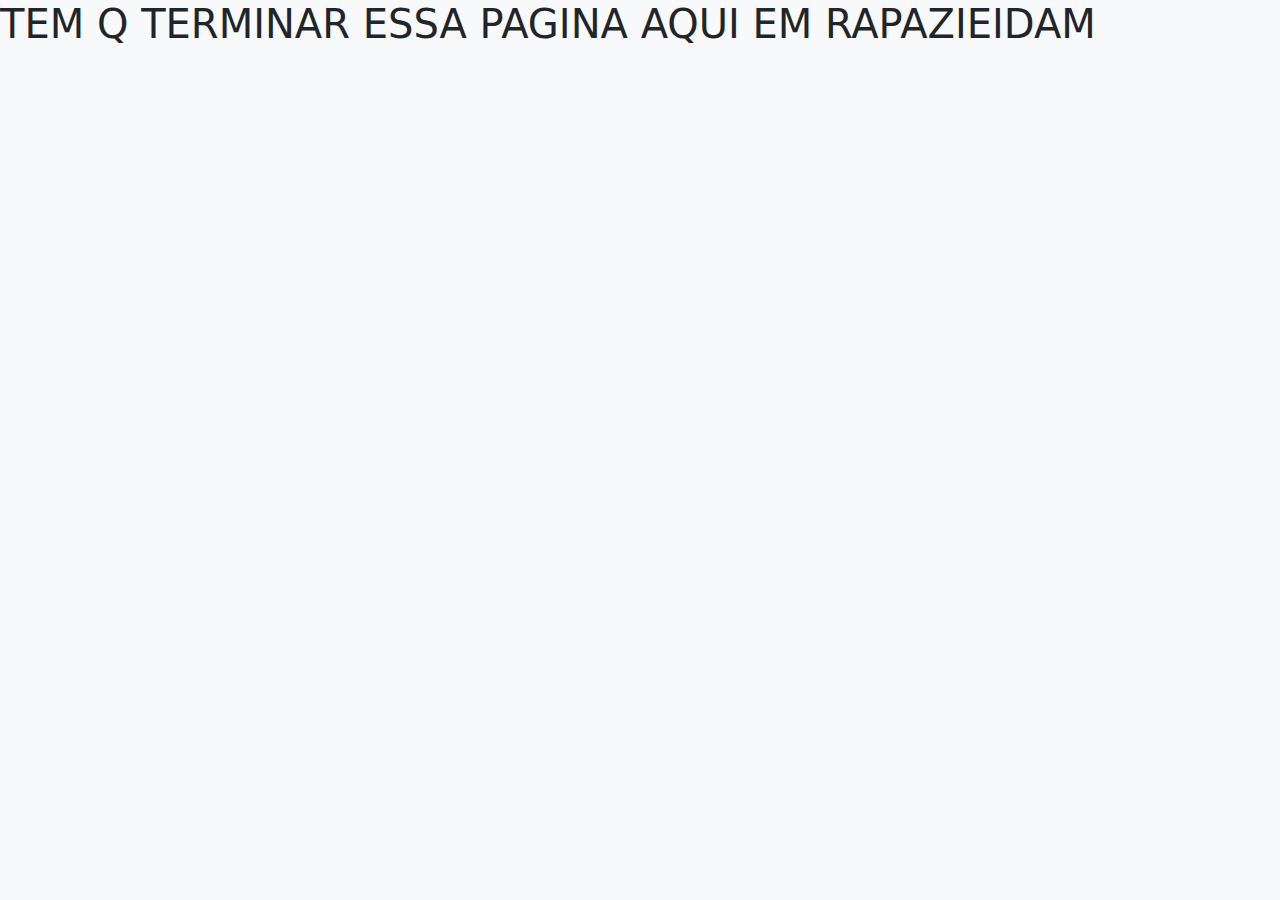
<file: index2.html>
<!DOCTYPE html>
<html lang="pt-br">

<head>
  <meta charset="utf-8">
  <link rel="icon" type="image/x-icon" href="/imagens/favicon.png">
  <link rel="stylesheet" href="/css/style.css">
  <link rel="stylesheet" href="/css/bootstrap.css">
  <script src="/js/bootstrap.js"> </script>
  <link href="https://fonts.googleapis.com/css2?family=Montserrat:wght@500;700&display=swap" rel="stylesheet">
  <title>Unigreen</title>
</head>
<body>
<h1>TEM Q TERMINAR ESSA PAGINA AQUI EM RAPAZIEIDAM</h1>

</body>
</html>
</file>
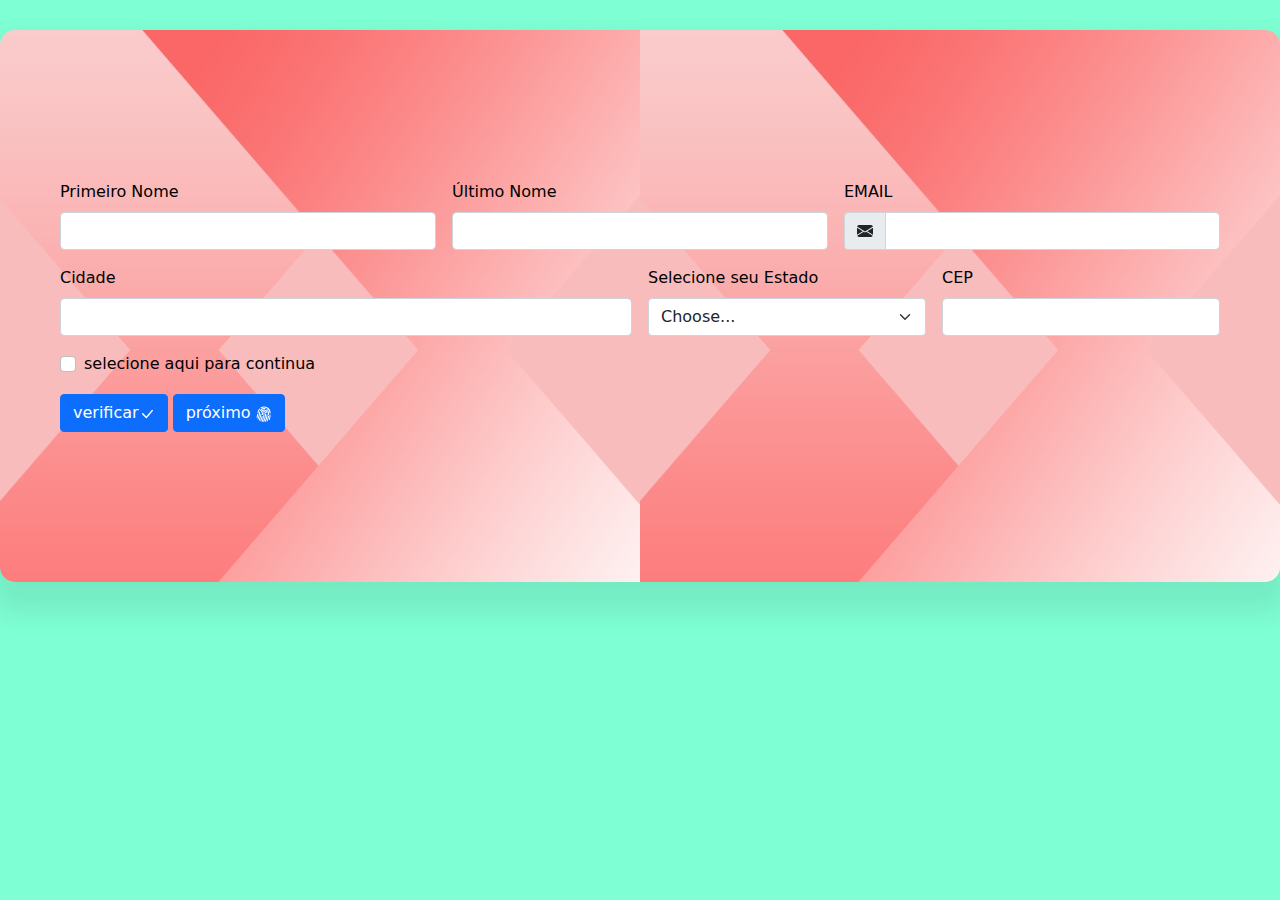
<file: paginas/index1.html>
<!DOCTYPE html>
<html lang="pt-br">

<head>
  <meta charset="utf-8">
  <link rel="icon" type="image/x-icon" href="/imagens/favicon.png">
  <link rel="stylesheet" href="/css/style.css">
  <link rel="stylesheet" href="/css/bootstrap.css">
  <script src="/js/bootstrap.js"> </script>
  <link href="https://fonts.googleapis.com/css2?family=Montserrat:wght@500;700&display=swap" rel="stylesheet">
  <title>Unigreen</title>
</head>
    <body id="b1">
        <div id="f2">
          <form class="row g-3 needs-validation" validate>
            <div class="col-md-4">
              <label for="validationCustom01" class="form-label">Primeiro Nome</label>
              <input type="text" class="form-control" id="validationCustom01" value="" required>
              <div class="valid-feedback">
                Looks good!
              </div>
            </div>
            <div class="col-md-4">
              <label for="validationCustom02" class="form-label">Último Nome</label>
              <input type="text" class="form-control" id="validationCustom02" value="" required>
              <div class="valid-feedback">
                Looks good!
              </div>
            </div>
            <div class="col-md-4">
              <label for="validationCustomUsername" class="form-label">EMAIL</label>
              <div class="input-group has-validation">
                <span class="input-group-text" id="inputGroupPrepend"><svg xmlns="http://www.w3.org/2000/svg" width="16" height="16" fill="currentColor" class="bi bi-envelope-fill" viewBox="0 0 16 16">
                  <path d="M.05 3.555A2 2 0 0 1 2 2h12a2 2 0 0 1 1.95 1.555L8 8.414.05 3.555ZM0 4.697v7.104l5.803-3.558L0 4.697ZM6.761 8.83l-6.57 4.027A2 2 0 0 0 2 14h12a2 2 0 0 0 1.808-1.144l-6.57-4.027L8 9.586l-1.239-.757Zm3.436-.586L16 11.801V4.697l-5.803 3.546Z"/>
                </svg></span>
                <input type="text" class="form-control" id="validationCustomUsername" aria-describedby="inputGroupPrepend" required>
                <div class="invalid-feedback">
                  Please choose a username.
                </div>
              </div>
            </div>
            <div class="col-md-6">
              <label for="validationCustom03" class="form-label">Cidade</label>
              <input type="text" class="form-control" id="validationCustom03" required>
              <div class="invalid-feedback">
                Please provide a valid city.
              </div>
            </div>
            <div class="col-md-3">
              <label for="validationCustom04" class="form-label">Selecione seu Estado</label>
              <select class="form-select" id="validationCustom04" required>
                <option selected disabled value="">Choose...</option>
                <option>AC</opton>
                  <option>AL</option>
                  <option>AP</option>       
                  <option>AM</option>
                  <option>BA</option>
                  <option>CE</option>
                  <option>ES</option>
                  <option>GO</option>
                  <option>MA</option>
                  <option>MT</option>
                  <option>MS</option>
                  <option>MG</option>
                  <option>PA</option>
                  <option>PB</option>
                  <option>PR</option>
                  <option>PE</option>
                  <option>PI</option>
                  <option>RJ</option>
                  <option>RN</option>
                  <option>RS</option>
                  <option>RO</option>
                  <option>RR</option>
                  <option>SC</option>
                  <option>SP</option>
                  <option>SE</option>
                  <option>TO</option>
                  <option>DF</option>
              </select>
              <div class="invalid-feedback">
                Please select a valid state.
              </div>
            </div>
            <div class="col-md-3">
              <label for="validationCustom05" class="form-label">CEP</label>
              <input type="text" class="form-control" id="validationCustom05" required>
              <div class="invalid-feedback">
                Please provide a valid zip.
              </div>
            </div>
            <div class="col-12">
              <div class="form-check">
                <input class="form-check-input" type="checkbox" value="" id="invalidCheck" required>
                <label class="form-check-label" for="invalidCheck">
                  selecione aqui para continua
                </label>
                <div class="invalid-feedback">
                  You must agree before submitting.
                </div>
              </div>
            </div>
            <div class="col-12">
              <button class="btn btn-primary" type="submit">verificar<svg xmlns="http://www.w3.org/2000/svg" width="16" height="16" fill="currentColor" class="bi bi-check-lg" viewBox="0 0 16 16">
                <path d="M12.736 3.97a.733.733 0 0 1 1.047 0c.286.289.29.756.01 1.05L7.88 12.01a.733.733 0 0 1-1.065.02L3.217 8.384a.757.757 0 0 1 0-1.06.733.733 0 0 1 1.047 0l3.052 3.093 5.4-6.425a.247.247 0 0 1 .02-.022Z"/>
              </svg></button>
              <a href="/index1.html" class="btn btn-primary" type="submit">próximo <svg xmlns="http://www.w3.org/2000/svg" width="16" height="16" fill="currentColor" class="bi bi-fingerprint" viewBox="0 0 16 16">
                <path d="M8.06 6.5a.5.5 0 0 1 .5.5v.776a11.5 11.5 0 0 1-.552 3.519l-1.331 4.14a.5.5 0 0 1-.952-.305l1.33-4.141a10.5 10.5 0 0 0 .504-3.213V7a.5.5 0 0 1 .5-.5Z"/>
                <path d="M6.06 7a2 2 0 1 1 4 0 .5.5 0 1 1-1 0 1 1 0 1 0-2 0v.332c0 .409-.022.816-.066 1.221A.5.5 0 0 1 6 8.447c.04-.37.06-.742.06-1.115V7Zm3.509 1a.5.5 0 0 1 .487.513 11.5 11.5 0 0 1-.587 3.339l-1.266 3.8a.5.5 0 0 1-.949-.317l1.267-3.8a10.5 10.5 0 0 0 .535-3.048A.5.5 0 0 1 9.569 8Zm-3.356 2.115a.5.5 0 0 1 .33.626L5.24 14.939a.5.5 0 1 1-.955-.296l1.303-4.199a.5.5 0 0 1 .625-.329Z"/>
                <path d="M4.759 5.833A3.501 3.501 0 0 1 11.559 7a.5.5 0 0 1-1 0 2.5 2.5 0 0 0-4.857-.833.5.5 0 1 1-.943-.334Zm.3 1.67a.5.5 0 0 1 .449.546 10.72 10.72 0 0 1-.4 2.031l-1.222 4.072a.5.5 0 1 1-.958-.287L4.15 9.793a9.72 9.72 0 0 0 .363-1.842.5.5 0 0 1 .546-.449Zm6 .647a.5.5 0 0 1 .5.5c0 1.28-.213 2.552-.632 3.762l-1.09 3.145a.5.5 0 0 1-.944-.327l1.089-3.145c.382-1.105.578-2.266.578-3.435a.5.5 0 0 1 .5-.5Z"/>
                <path d="M3.902 4.222a4.996 4.996 0 0 1 5.202-2.113.5.5 0 0 1-.208.979 3.996 3.996 0 0 0-4.163 1.69.5.5 0 0 1-.831-.556Zm6.72-.955a.5.5 0 0 1 .705-.052A4.99 4.99 0 0 1 13.059 7v1.5a.5.5 0 1 1-1 0V7a3.99 3.99 0 0 0-1.386-3.028.5.5 0 0 1-.051-.705ZM3.68 5.842a.5.5 0 0 1 .422.568c-.029.192-.044.39-.044.59 0 .71-.1 1.417-.298 2.1l-1.14 3.923a.5.5 0 1 1-.96-.279L2.8 8.821A6.531 6.531 0 0 0 3.058 7c0-.25.019-.496.054-.736a.5.5 0 0 1 .568-.422Zm8.882 3.66a.5.5 0 0 1 .456.54c-.084 1-.298 1.986-.64 2.934l-.744 2.068a.5.5 0 0 1-.941-.338l.745-2.07a10.51 10.51 0 0 0 .584-2.678.5.5 0 0 1 .54-.456Z"/>
                <path d="M4.81 1.37A6.5 6.5 0 0 1 14.56 7a.5.5 0 1 1-1 0 5.5 5.5 0 0 0-8.25-4.765.5.5 0 0 1-.5-.865Zm-.89 1.257a.5.5 0 0 1 .04.706A5.478 5.478 0 0 0 2.56 7a.5.5 0 0 1-1 0c0-1.664.626-3.184 1.655-4.333a.5.5 0 0 1 .706-.04ZM1.915 8.02a.5.5 0 0 1 .346.616l-.779 2.767a.5.5 0 1 1-.962-.27l.778-2.767a.5.5 0 0 1 .617-.346Zm12.15.481a.5.5 0 0 1 .49.51c-.03 1.499-.161 3.025-.727 4.533l-.07.187a.5.5 0 0 1-.936-.351l.07-.187c.506-1.35.634-2.74.663-4.202a.5.5 0 0 1 .51-.49Z"/>
              </svg></a>
            </div>
          </form>
          </body>
</html>
</file>
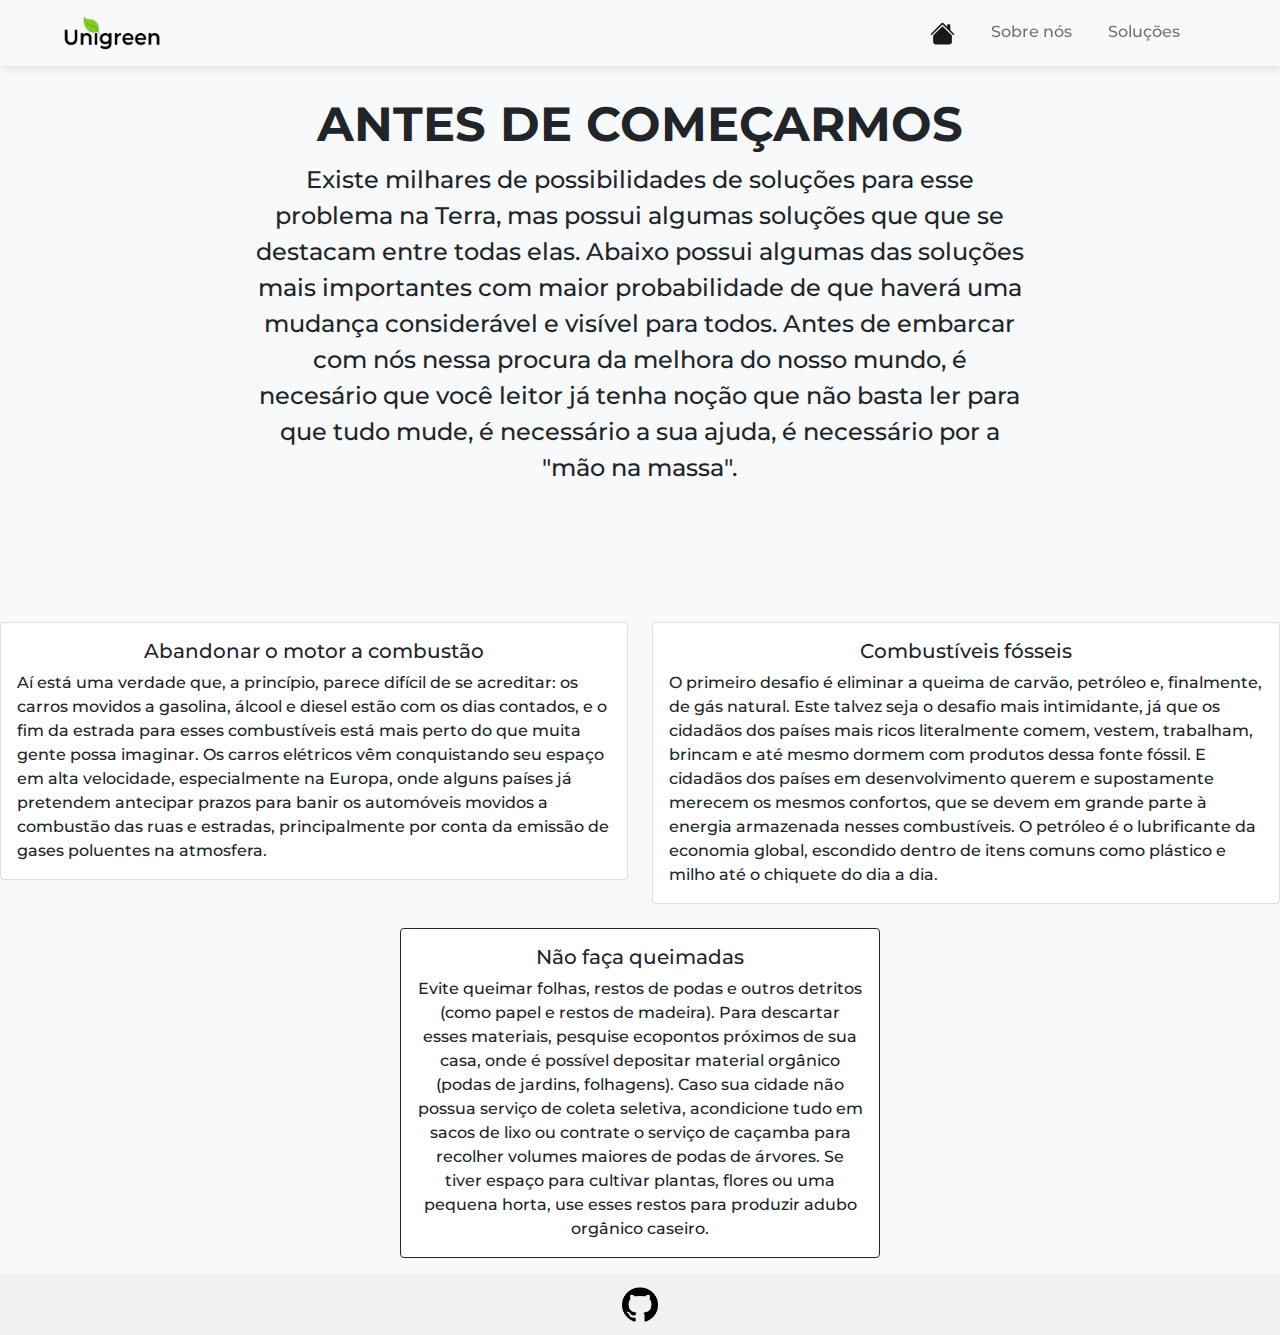
<file: paginas/index2.html>
<!DOCTYPE html>
<html lang="pt-br">

<head>
  <meta charset="utf-8">
  <link rel="icon" type="image/x-icon" href="/imagens/favicon.png">
  <link rel="stylesheet" href="/css/style.css">
  <link rel="stylesheet" href="/css/bootstrap.css">
  <script src="/js/bootstrap.js"> </script>
  <link href="https://fonts.googleapis.com/css2?family=Montserrat:wght@500;700&display=swap" rel="stylesheet">
  <title>Unigreen</title>
</head>

<body>
  <div class="alterafonte">
    <header>
      <!-- INÍCIO NAVBAR -->

      <main>
        <nav class="navbar navbar-expand-lg navbar-light bg-light">
          <div class="container-fluid">
            <a class="navbar-brand" href="#"><img src="/imagens/logounigreen.png" width="100px" height="40px"></a>
            <button class="navbar-toggler" type="button" data-bs-toggle="collapse" data-bs-target="#navbarNavDropdown"
              aria-controls="navbarNavDropdown" aria-expanded="false" aria-label="Toggle navigation">
              <span class="navbar-toggler-icon"></span>
            </button>
            <div class="collapse navbar-collapse" id="navbarNavDropdown">
              <ul class="navbar-nav">
                <li class="nav-item">
                  <a class="nav-link active" aria-current="page" href="/index.html"><svg
                      xmlns="http://www.w3.org/2000/svg" width="25" height="25" fill="currentColor"
                      class="bi bi-house-fill" viewBox="0 0 16 16">
                      <path fill-rule="evenodd"
                        d="m8 3.293 6 6V13.5a1.5 1.5 0 0 1-1.5 1.5h-9A1.5 1.5 0 0 1 2 13.5V9.293l6-6zm5-.793V6l-2-2V2.5a.5.5 0 0 1 .5-.5h1a.5.5 0 0 1 .5.5z" />
                      <path fill-rule="evenodd"
                        d="M7.293 1.5a1 1 0 0 1 1.414 0l6.647 6.646a.5.5 0 0 1-.708.708L8 2.207 1.354 8.854a.5.5 0 1 1-.708-.708L7.293 1.5z" />
                    </svg></a>
                </li>
                <li class="nav-item">
                  <a class="nav-link" href="/paginas/index4.html">
                    <source>Sobre nós</a>
                </li>
                <li class="nav-item">
                  <a class="nav-link" href="/paginas/index2.html" >Soluções</a>
                </li>
                <li class="nav-item dropdown">
                  </a>
                  </ul>
                </li>
              </ul>
            </div>
        </nav>
    </header>
    <!-- FIM NAVBAR -->

    <div class="p-5 mb-4 bg-light rounded-3">
      <div class="container-fluid py-5">
        <h1 class="display-5 fw-bold">ANTES DE COMEÇARMOS</h1>
        <center>
          <p class="col-md-8 fs-4">Existe milhares de possibilidades de soluções para esse problema na Terra, mas possui
            algumas soluções que
            que se destacam entre todas elas. Abaixo possui algumas das soluções mais importantes com maior
            probabilidade
            de que haverá uma mudança considerável e visível para todos. Antes de embarcar com nós nessa procura da
            melhora do nosso mundo,
            é necesário que você leitor já tenha noção que não basta ler para que tudo mude, é necessário a sua ajuda, é
            necessário por a "mão na massa".
          </p>
        </center>
      </div>
    </div>
    <div class="row">
      <div class="col-sm-6">
        <div class="card">
          <div class="card-body">
            <h5 class="card-title">Abandonar o motor a combustão</h5>
            <p class="card-text">Aí está uma verdade que, a princípio, parece difícil de se acreditar: os carros movidos a gasolina, álcool e diesel estão com os dias contados, e o fim da estrada para esses combustíveis está mais perto do que muita gente possa imaginar.
              Os carros elétricos vêm conquistando seu espaço em alta velocidade, especialmente na Europa, onde alguns países já pretendem antecipar prazos para banir os automóveis movidos a combustão das ruas e estradas, principalmente por conta da emissão de gases poluentes na atmosfera.</p>
          </div>
        </div>
      </div>
      <div class="col-sm-6">
        <div class="card">
          <div class="card-body">
            <h5 class="card-title">Combustíveis fósseis</h5>
            <p class="card-text">O primeiro desafio é eliminar a queima de carvão,
               petróleo e, finalmente, de gás natural. Este talvez seja o desafio mais intimidante, 
               já que os cidadãos dos países mais ricos literalmente comem, vestem, trabalham, brincam e 
               até mesmo dormem com produtos dessa fonte fóssil. E cidadãos dos países em desenvolvimento querem e 
               supostamente merecem os mesmos confortos, que se devem em grande parte à energia armazenada nesses combustíveis.
               O petróleo é o lubrificante da economia global, escondido dentro de itens comuns como plástico e milho até o chiquete do dia a dia.</p>
          </div>
        </div>
      </div>
    </div>
    <br />
    <center>
      <div class="card border-dark mb-3" style="max-width: 30rem;">
        <div class="card-body text-dark">
          <h5 class="card-title">Não faça queimadas</h5>
          <p class="card-text">Evite queimar folhas, restos de podas e outros detritos (como papel e restos de madeira). Para descartar esses materiais, pesquise ecopontos próximos de sua casa, onde é possível depositar material orgânico (podas de jardins, folhagens). Caso sua cidade não possua serviço de coleta seletiva, acondicione tudo em sacos de lixo ou contrate o serviço de caçamba para recolher volumes maiores de podas de árvores. Se tiver espaço para cultivar plantas, flores ou uma pequena horta, use esses restos para produzir adubo orgânico caseiro.</p>
        </div>
      </div>
    </center>

    <!-- INÍCIO FOOTER -->

    <footer class="text-center text-white" style="background-color: #f1f1f1;">

      <!-- Grid container -->

      <div class="container" id="footer-diminuir">
        <!-- Section: Social media -->

        <section>

          <!-- Github -->

          <a
            class="btn btn-link btn-floating btn-lg text-dark m-1"
            href="https://github.com/vinnizin/APStrabalho" target="_blank"
            role="button"
            data-mdb-ripple-color="dark"
            ><img src="/imagens/icon github.png" width="7%" height="7%">
          </a>
        </section>
        
        <!-- Section: Social media -->

      </div>

      <!-- Grid container -->

    </footer>

    <!-- FIM FOOTER -->

  </div>
  </main>
  </div>
</body>

</html>
</file>
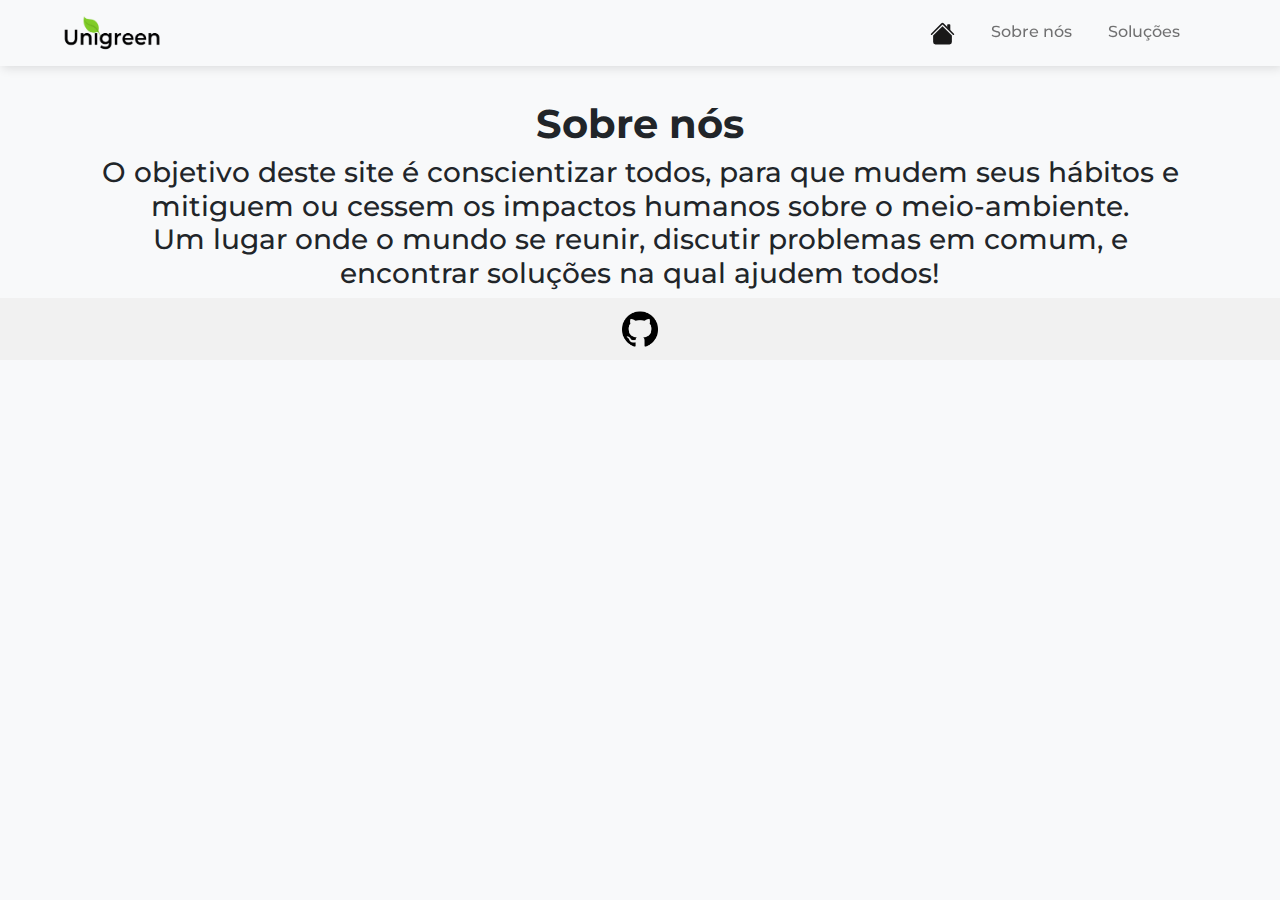
<file: paginas/index4.html>
<!DOCTYPE html>
<html lang="pt-br">

<head>
  <meta charset="utf-8">
  <link rel="icon" type="image/x-icon" href="/imagens/favicon.png">
  <link rel="stylesheet" href="/css/style.css">
  <link rel="stylesheet" href="/css/bootstrap.css">
  <script src="/js/bootstrap.js"> </script>
  <link href="https://fonts.googleapis.com/css2?family=Montserrat:wght@500;700&display=swap" rel="stylesheet">
  <title>Unigreen</title>
</head>

<body>
  <div class="alterafonte">
    <header>
      <!-- INÍCIO NAVBAR -->

      <nav class="navbar navbar-expand-lg navbar-light bg-light">
        <div class="container-fluid">
          <a class="navbar-brand" href="#"><img src="/imagens/logounigreen.png" width="100px" height="40px"></a>
          <button class="navbar-toggler" type="button" data-bs-toggle="collapse" data-bs-target="#navbarNavDropdown"
            aria-controls="navbarNavDropdown" aria-expanded="false" aria-label="Toggle navigation">
            <span class="navbar-toggler-icon"></span>
          </button>
          <div class="collapse navbar-collapse" id="navbarNavDropdown">
            <ul class="navbar-nav">
              <li class="nav-item">
                <a class="nav-link active" aria-current="page" href="/index.html"><svg xmlns="http://www.w3.org/2000/svg" width="25" height="25" fill="currentColor" class="bi bi-house-fill" viewBox="0 0 16 16">
                  <path fill-rule="evenodd" d="m8 3.293 6 6V13.5a1.5 1.5 0 0 1-1.5 1.5h-9A1.5 1.5 0 0 1 2 13.5V9.293l6-6zm5-.793V6l-2-2V2.5a.5.5 0 0 1 .5-.5h1a.5.5 0 0 1 .5.5z"/>
                  <path fill-rule="evenodd" d="M7.293 1.5a1 1 0 0 1 1.414 0l6.647 6.646a.5.5 0 0 1-.708.708L8 2.207 1.354 8.854a.5.5 0 1 1-.708-.708L7.293 1.5z"/>
                </svg></a>
              </li>
              <li class="nav-item">
                <a class="nav-link" href="/paginas/index4.html">
                  <source>Sobre nós</a>
              </li>
              <li class="nav-item">
                <a class="nav-link" href="/paginas/index2.html">Soluções</a>
              </li>
              <li class="nav-item dropdown">
                </ul>
              </li>
            </ul>
          </div>
      </nav>
    </header>
    <!-- FIM NAVBAR -->

    <!-- INÍCIO CONTEÚDO -->

    <div id="alterar-tamanho2" class="container">
      <div class="row">
        <h1><b>Sobre nós</b></h1>
        <h3>O objetivo deste site é conscientizar todos, para que mudem seus hábitos e 
          mitiguem ou cessem os impactos humanos sobre o meio-ambiente.<br>Um lugar onde o mundo se reunir,
        discutir problemas em comum, e encontrar soluções na qual ajudem todos! </h3>


      </div>

    </div>

    <!-- FIM CONTEUDO -->

    <!-- INÍCIO FOOTER -->

    <footer class="text-center text-white" style="background-color: #f1f1f1;">
      <div class="container" id="footer-diminuir">
        <section>
          <a
            class="btn btn-link btn-floating btn-lg text-dark m-1"
            href="https://github.com/vinnizin/APStrabalho" target="_blank"
            role="button"
            data-mdb-ripple-color="dark"
            ><img src="/imagens/icon github.png" width="7%" height="7%">
          </a>
        </section>
      </div>
    </footer>

    <!-- FIM FOOTER -->

</body>

</html>
</file>
<file: css/style.css>
.alterafonte {
    font-family: 'Montserrat', sans-serif;
    font-weight: 500;
}

#cima {
    text-align: center;
    margin-bottom: 40px;
}

#cimalinha {
    width: 10%;
}

#card-img{
    margin: 50px;
}

#txt1{
    text-align: justify;
    
}

#txt2{
    text-align: justify;
}

.iconeEspaco{
    margin-left: 50px;

}

#alinharCard {
    float: left;
}

.lbt {
    width: 100%;
    color:black;
}

header {
    position: fixed;
    width: 100%;
    top: 0px;
    z-index: 999;
}

.navbar{
    box-shadow: 2px 2px 10px rgba(0, 0, 0, 0.123);
}

hr{
    width: 70%;
}

.fundofloat{
    background-color: whitesmoke;
}

#hrum{
    color: #F8f9fa;
}

#link-topo{
    text-decoration: none;
    padding: 10px;
    color:rgb(255, 255, 255);
    background-color: rgba(0, 255, 21, 0.747);
    border-radius: 20px;
    position: fixed;
    right: 3px;
    bottom: 15px;
    margin-right: 10px;
}

#b1{
    background-color: aquamarine;
}

#f2{
    margin-top: 30px;
    padding: 150px 60px;
    border: none;
    border-radius: 15px;
    box-shadow: 0 20px 30px 10px rgba(0, 0, 0, 0.082);
    background-image: url("../imagens/3.jpg");
    color: black;
}

#h51{
    color:black;
}

#h52{
    color: black;
}


#ranking-titulo {
    margin-bottom: 30px;
}

.featurette-heading{
  margin-left: 200px;
}

.lead{
  margin-left: 50px;
}

.col-md-5{
  padding: 0px 100px;
}

.bd-placeholder-img{
  margin-bottom: 10px;
}

#hr3{
  width: 700px;
  text-align: center;
  margin-left: 350px;

}

.videos{
    text-align: center;
}

#titulo-video {
    margin-top: 40px;
}

#alterar-tamanho1{
    margin-top: 65px;
}

#alterar-tamanho2{
    margin-top: 100px;
}

.card-title{
    text-align: center;
}

#videoyt{
    padding: none;
    border: none;
    border-radius: 12px;
    box-shadow: 0 20px 30px 10px rgba(0, 0, 0, 0.185);
}
</file>
